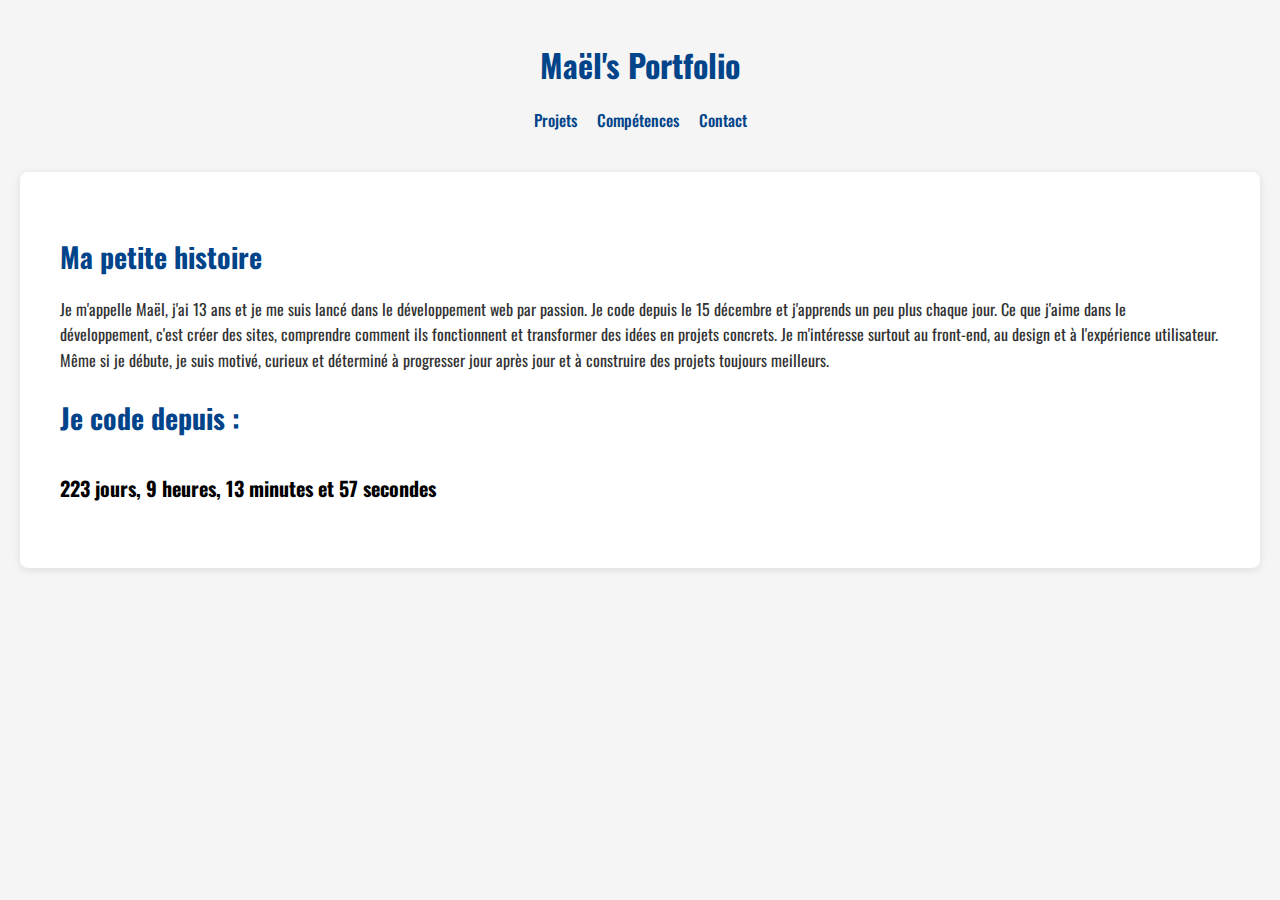
<file: index.html>
<!DOCTYPE html>
<html lang="fr">
<head>
<meta charset="UTF-8">
<meta name="viewport" content="width=device-width, initial-scale=1.0">
<title>Maël's Portfolio</title>
<link rel="icon" href="./public/projetswww.fr.png">
<link href="https://fonts.googleapis.com/css2?family=Oswald:wght@300;400;600&display=swap" rel="stylesheet">
<link rel="stylesheet" href="./css/style.css">
</head>
<body>
<header>
    <h1><a href="./index.html">Maël's Portfolio</a></h1>
    <nav>
        <ul>
            <li><a href="./projets.html">Projets</a></li>
            <li><a href="./competences.html">Compétences</a></li>
            <li><a href="./contact.html">Contact</a></li>
        </ul>
    </nav>
</header>

<main>
    <section>
        <h2>Ma petite histoire</h2>
        <p>Je m'appelle Maël, j'ai 13 ans et je me suis lancé dans le développement web par passion.
        Je code depuis le 15 décembre et j'apprends un peu plus chaque jour.
        Ce que j'aime dans le développement, c'est créer des sites, comprendre comment ils fonctionnent et transformer des idées en projets concrets.
        Je m'intéresse surtout au front-end, au design et à l'expérience utilisateur.
        Même si je débute, je suis motivé, curieux et déterminé à progresser jour après jour et à construire des projets toujours meilleurs.</p>

        <h2>Je code depuis :</h2>
        <h1><span id="counter"></span></h1>
    </section>
</main>

<script src="./js/main.js"></script>
</body>
</html>
</file>
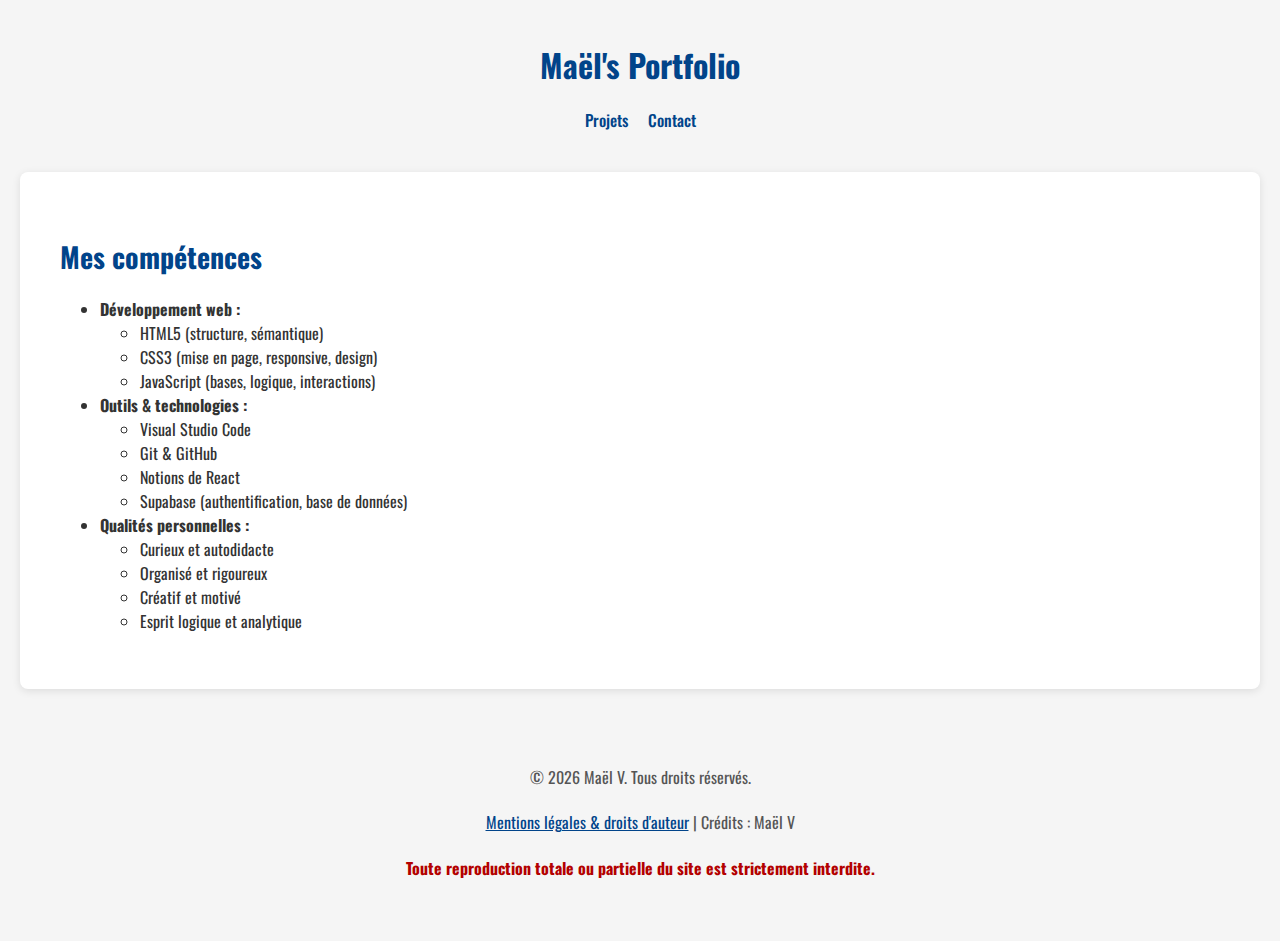
<file: competences.html>
<!DOCTYPE html>
<html lang="fr">
<head>
<meta charset="UTF-8">
<meta name="viewport" content="width=device-width, initial-scale=1.0">
<title>Compétences - Maël's Portfolio</title>
<link rel="icon" href="./images/l_pjwwwfr.png">
<link href="https://fonts.googleapis.com/css2?family=Oswald:wght@300;400;600&display=swap" rel="stylesheet">
<link rel="stylesheet" href="./css/style.css">
</head>
<body>
<header>
    <h1><a href="./index.html">Maël's Portfolio</a></h1>
    <nav>
        <ul>
            <li><a href="./projets.html">Projets</a></li>
            <li><a href="./contact.html">Contact</a></li>
        </ul>
    </nav>
</header>

<main>
<section>
    <h2>Mes compétences</h2>
    <ul>
        <li><strong>Développement web :</strong>
            <ul>
                <li>HTML5 (structure, sémantique)</li>
                <li>CSS3 (mise en page, responsive, design)</li>
                <li>JavaScript (bases, logique, interactions)</li>
            </ul>
        </li>
        <li><strong>Outils & technologies :</strong>
            <ul>
                <li>Visual Studio Code</li>
                <li>Git & GitHub</li>
                <li>Notions de React</li>
                <li>Supabase (authentification, base de données)</li>
            </ul>
        </li>
        <li><strong>Qualités personnelles :</strong>
            <ul>
                <li>Curieux et autodidacte</li>
                <li>Organisé et rigoureux</li>
                <li>Créatif et motivé</li>
                <li>Esprit logique et analytique</li>
            </ul>
        </li>
    </ul>
</section>
</main>
<footer style="text-align: center; padding: 20px; font-size: 14px; color: #555; background-color: #f5f5f5;">
    <p>&copy; 2026 Maël V. Tous droits réservés.</p>
    <p>
        <a href="legal.html" style="text-decoration: underline; color: #01448a;">Mentions légales & droits d'auteur</a> | 
        Crédits : Maël V
    </p>
    <p class="warning" style="color: #b30000; font-weight: bold; margin-top: 5px;">
        Toute reproduction totale ou partielle du site est strictement interdite.
    </p>
</footer>
</body>
</html>
</file>
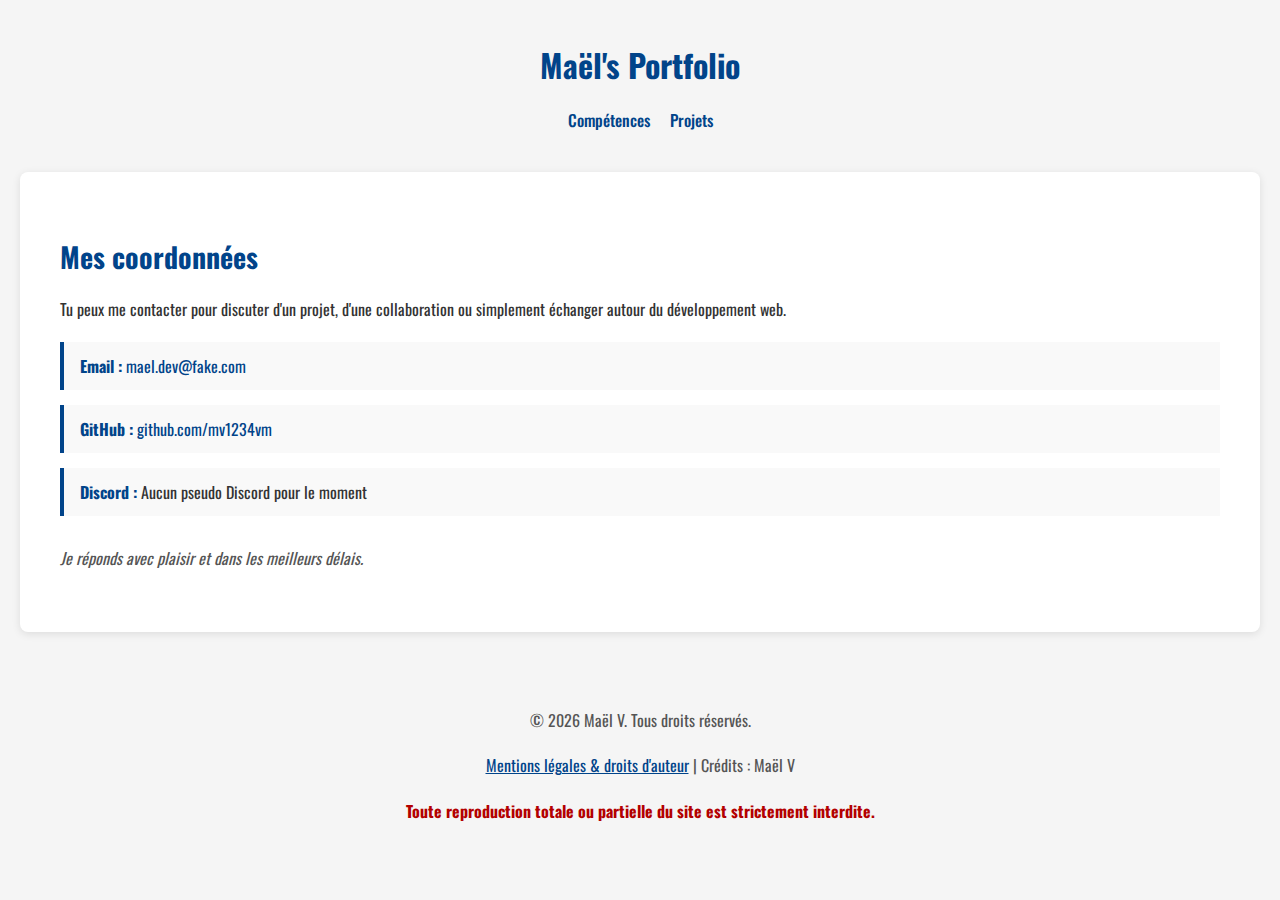
<file: contact.html>
<!DOCTYPE html>
<html lang="fr">
<head>
<meta charset="UTF-8">
<meta name="viewport" content="width=device-width, initial-scale=1.0">
<title>Contact - Maël's Portfolio</title>
<link rel="icon" href="./images/l_pjwwwfr.png">
<link href="https://fonts.googleapis.com/css2?family=Oswald:wght@300;400;600&display=swap" rel="stylesheet">
<link rel="stylesheet" href="./css/style.css">
</head>
<body>
<header>
    <h1><a href="./index.html">Maël's Portfolio</a></h1>
    <nav>
        <ul>
            <li><a href="./competences.html">Compétences</a></li>
            <li><a href="./projets.html">Projets</a></li>
        </ul>
    </nav>
</header>

<main>
<section>
    <h2>Mes coordonnées</h2>
    <p class="intro">Tu peux me contacter pour discuter d'un projet, d'une collaboration ou simplement échanger autour du développement web.</p>
    
    <div class="contact-item">
        <strong>Email :</strong> <a href="mailto:mael.dev@fake.com">mael.dev@fake.com</a>
    </div>
    
    <div class="contact-item">
        <strong>GitHub :</strong> <a href="https://github.com/mv1234vm" target="_blank">github.com/mv1234vm</a>
    </div>
    
    <div class="contact-item">
        <strong>Discord :</strong> Aucun pseudo Discord pour le moment
    </div>
    
    <p class="closing">Je réponds avec plaisir et dans les meilleurs délais.</p>
</section>
</main>
<footer style="text-align: center; padding: 20px; font-size: 14px; color: #555; background-color: #f5f5f5;">
    <p>&copy; 2026 Maël V. Tous droits réservés.</p>
    <p>
        <a href="legal.html" style="text-decoration: underline; color: #01448a;">Mentions légales & droits d'auteur</a> | 
        Crédits : Maël V
    </p>
    <p class="warning" style="color: #b30000; font-weight: bold; margin-top: 5px;">
        Toute reproduction totale ou partielle du site est strictement interdite.
    </p>
</footer>
</body>
</html>
</file>
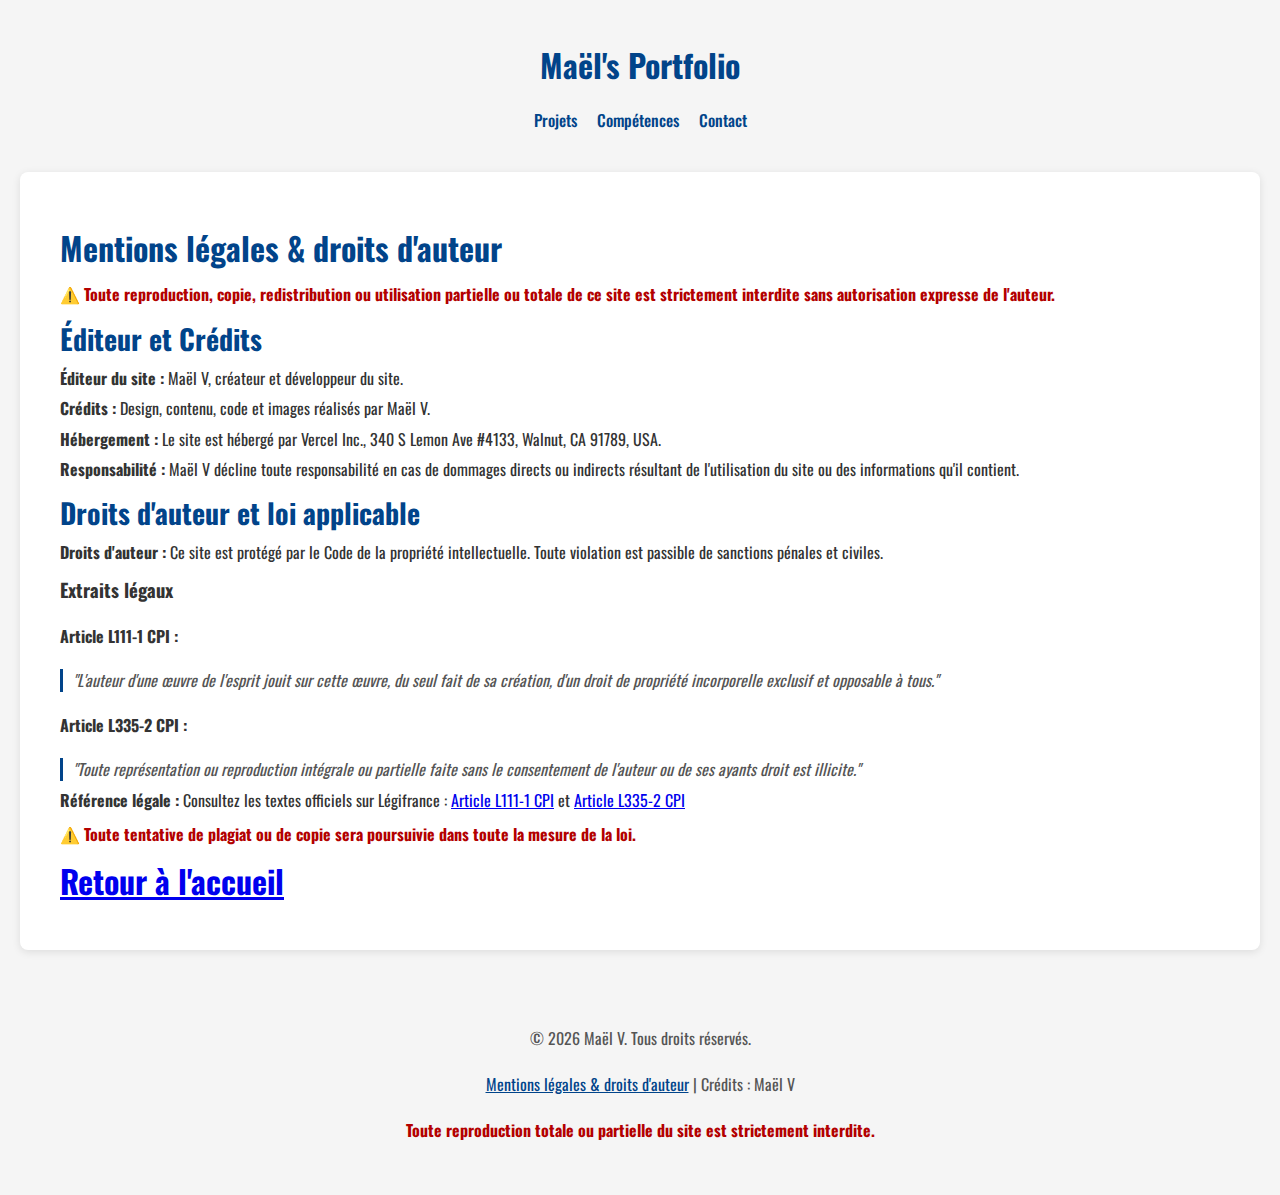
<file: legal.html>
<!DOCTYPE html>
<html lang="fr">
<head>
<meta charset="UTF-8">
<meta name="viewport" content="width=device-width, initial-scale=1.0">
<title>Mentions légales & droits d'auteur - Maël's Portfolio</title>
<link rel="icon" href="./images/l_pjwwwfr.png">
<link href="https://fonts.googleapis.com/css2?family=Oswald:wght@300;400;600&display=swap" rel="stylesheet">
<link rel="stylesheet" href="./css/style.css">
<style>
    main p {
        margin: 8px 0;
        line-height: 1.4;
    }
    main h1, main h2, main h3 {
        margin: 12px 0 6px 0;
    }
    blockquote {
        border-left: 3px solid #01448a;
        margin: 8px 0;
        padding-left: 10px;
        color: #555;
        font-style: italic;
        line-height: 1.4;
    }
    .warning {
        font-weight: bold;
        color: #b30000;
        margin: 12px 0;
    }
</style>
</head>
<body>
<header>
    <h1><a href="./index.html">Maël's Portfolio</a></h1>
    <nav>
        <ul>
            <li><a href="./projets.html">Projets</a></li>
            <li><a href="./competences.html">Compétences</a></li>
            <li><a href="./contact.html">Contact</a></li>
        </ul>
    </nav>
</header>

<main>
    <section>
        <h1>Mentions légales & droits d'auteur</h1>

        <p class="warning">⚠️ Toute reproduction, copie, redistribution ou utilisation partielle ou totale de ce site est strictement interdite sans autorisation expresse de l'auteur.</p>

        <h2>Éditeur et Crédits</h2>
        <p><strong>Éditeur du site :</strong> Maël V, créateur et développeur du site.</p>
        <p><strong>Crédits :</strong> Design, contenu, code et images réalisés par Maël V.</p>
        <p><strong>Hébergement :</strong> Le site est hébergé par Vercel Inc., 340 S Lemon Ave #4133, Walnut, CA 91789, USA.</p>
        <p><strong>Responsabilité :</strong> Maël V décline toute responsabilité en cas de dommages directs ou indirects résultant de l'utilisation du site ou des informations qu'il contient.</p>

        <h2>Droits d'auteur et loi applicable</h2>
        <p><strong>Droits d'auteur :</strong> Ce site est protégé par le Code de la propriété intellectuelle. Toute violation est passible de sanctions pénales et civiles.</p>

        <h3>Extraits légaux</h3>
        <h4>Article L111-1 CPI :</h4>
        <blockquote>
            "L'auteur d'une œuvre de l'esprit jouit sur cette œuvre, du seul fait de sa création, d'un droit de propriété incorporelle exclusif et opposable à tous."
        </blockquote>

        <h4>Article L335-2 CPI :</h4>
        <blockquote>
            "Toute représentation ou reproduction intégrale ou partielle faite sans le consentement de l'auteur ou de ses ayants droit est illicite."
        </blockquote>

        <p><strong>Référence légale :</strong> Consultez les textes officiels sur Légifrance : 
            <a href="https://www.legifrance.gouv.fr/codes/id/LEGIARTI000006278917/" target="_blank">Article L111-1 CPI</a> et 
            <a href="https://www.legifrance.gouv.fr/codes/id/LEGIARTI000006278909/" target="_blank">Article L335-2 CPI</a>
        </p>

        <p class="warning">⚠️ Toute tentative de plagiat ou de copie sera poursuivie dans toute la mesure de la loi.</p>

        <h1><a href="index.html">Retour à l'accueil</a></h1>
    </section>
</main>
<footer style="text-align: center; padding: 20px; font-size: 14px; color: #555; background-color: #f5f5f5;">
    <p>&copy; 2026 Maël V. Tous droits réservés.</p>
    <p>
        <a href="legal.html" style="text-decoration: underline; color: #01448a;">Mentions légales & droits d'auteur</a> | 
        Crédits : Maël V
    </p>
    <p class="warning" style="color: #b30000; font-weight: bold; margin-top: 5px;">
        Toute reproduction totale ou partielle du site est strictement interdite.
    </p>
</footer>
</body>
</html>
</file>
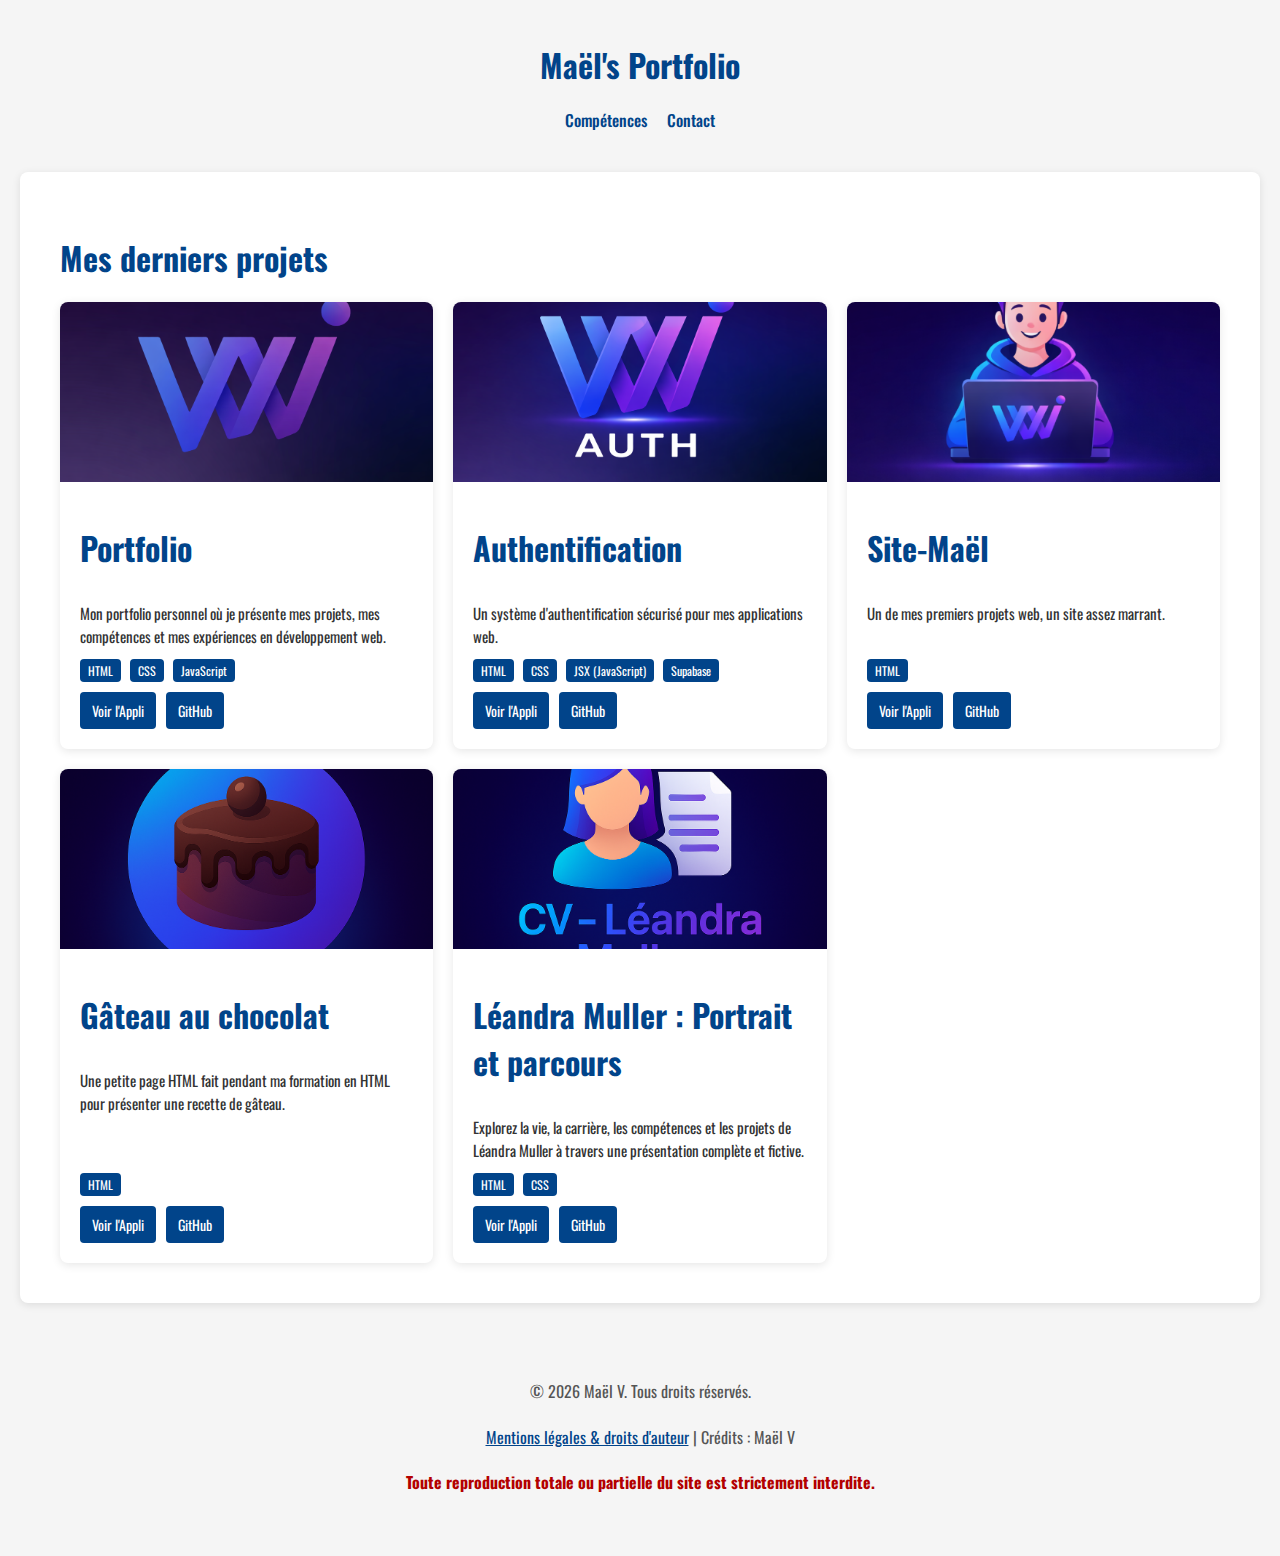
<file: projets.html>
<!DOCTYPE html>
<html lang="fr">
    <head>
        <meta charset="UTF-8">
        <meta name="viewport" content="width=device-width, initial-scale=1.0">
        <title>Projets - Maël's Portfolio</title>
        <link rel="icon" href="./images/l_pjwwwfr.png">
        <link href="https://fonts.googleapis.com/css2?family=Oswald:wght@300;400;600&display=swap" rel="stylesheet">
        <link rel="stylesheet" href="./css/style.css">
    </head>
    <body>
        <header>
            <h1 style="text-align: center;">
                <a href="./index.html" style="text-decoration: none; color: #01448a;">
                    Maël's Portfolio
                </a>
            </h1>
            <nav>
                <ul style="list-style: none; display: flex; justify-content: center; gap: 20px; padding: 0;">
                    <li><a href="./competences.html" style="text-decoration: none; color: #01448a;">Compétences</a></li>
                    <li><a href="./contact.html" style="text-decoration: none; color: #01448a;">Contact</a></li>
                </ul>
            </nav>
        </header>

        <main>
        <h1>Mes derniers projets</h1>
        <div class="projects-container">
            <!-- Projet 1 -->
            <div class="card">
                <img src="./images/l_pjwwwfr.png" alt="Logo portfolio">
                <div class="card-content">
                    <h1>Portfolio</h1>
                    <p>Mon portfolio personnel où je présente mes projets, mes compétences et mes expériences en développement web.</p>
                    <div class="tech">
                        <span class="badge">HTML</span>
                        <span class="badge">CSS</span>
                        <span class="badge">JavaScript</span>
                    </div>
                    <div class="card-links">
                        <a href="https://portfolio-pjwww.vercel.app/" target="_blank">Voir l'Appli</a>
                        <a href="https://github.com/mv1234vm/portfolio.git" target="_blank">GitHub</a>
                    </div>
                </div>
            </div>

            <!-- Projet 2 -->
            <div class="card">
                <img src="./images/auth_pjwwwfr.png" alt="Logo auth">
                <div class="card-content">
                    <h1>Authentification</h1>
                    <p>Un système d'authentification sécurisé pour mes applications web.</p>
                    <div class="tech">
                        <span class="badge">HTML</span>
                        <span class="badge">CSS</span>
                        <span class="badge">JSX (JavaScript)</span>
                        <span class="badge">Supabase</span>
                    </div>
                    <div class="card-links">
                        <a href="" target="_blank">Voir l'Appli</a>
                        <a href="https://github.com/mv1234vm/auth.git" target="_blank">GitHub</a>
                    </div>
                </div>
            </div>

            <!-- Projet 3 -->
            <div class="card">
                <img src="./images/sm_pjwwwfr.png" alt="Logo Site-Mael">
                <div class="card-content">
                    <h1>Site-Maël</h1>
                    <p>Un de mes premiers projets web, un site assez marrant.</p>
                    <div class="tech">
                        <span class="badge">HTML</span>
                    </div>
                    <div class="card-links">
                        <a href="https://sm-pjwww.vercel.app" target="_blank">Voir l'Appli</a>
                        <a href="https://github.com/mv1234vm/Site-Mael.git" target="_blank">GitHub</a>
                    </div>
                </div>
            </div>

            <!-- Projet 4 -->
            <div class="card">
                <img src="./images/rgac_pjwwwfr.png" alt="Logo recette gâteau au chocolat">
                <div class="card-content">
                <h1>Gâteau au chocolat</h1>
                <p>Une petite page HTML fait pendant ma formation en HTML pour présenter une recette de gâteau.</p>
                    <div class="tech">
                        <span class="badge">HTML</span>
                    </div>
                    <div class="card-links">
                        <a href="https://rgac-pjwww.vercel.app" target="_blank">Voir l'Appli</a>
                        <a href="https://github.com/mv1234vm/recette.git" target="_blank">GitHub</a>
                    </div>
                </div>
            </div>

            <div class="card">
                <img src="./images/lm_pjwwwfr.png" alt="Logo Léandra Muller">
                <div class="card-content">
                <h1>Léandra Muller : Portrait et parcours</h1>
                <p>Explorez la vie, la carrière, les compétences et les projets de Léandra Muller à travers une présentation complète et fictive.</p>
                    <div class="tech">
                        <span class="badge">HTML</span>
                        <span class="badge">CSS</span>
                    </div>
                    <div class="card-links">
                        <a href="https://pp-pjwww.vercel.app" target="_blank">Voir l'Appli</a>
                        <a href="https://github.com/mv1234vm/cv.git" target="_blank">GitHub</a>
                    </div>
                </div>
            </div>

            <!-- Ajoute d'autres projets ici -->
        </div>
    </main>
    <footer style="text-align: center; padding: 20px; font-size: 14px; color: #555; background-color: #f5f5f5;">
    <p>&copy; 2026 Maël V. Tous droits réservés.</p>
    <p>
        <a href="legal.html" style="text-decoration: underline; color: #01448a;">Mentions légales & droits d'auteur</a> | 
        Crédits : Maël V
    </p>
    <p class="warning" style="color: #b30000; font-weight: bold; margin-top: 5px;">
        Toute reproduction totale ou partielle du site est strictement interdite.
    </p>
</footer>
</body>
</html>
</file>
<file: css/style.css>
/* ============================= */
/* RESET / BODY */
/* ============================= */
body {
    font-family: 'Oswald', sans-serif;
    margin: 0;
    padding: 20px;
    background-color: #f5f5f5;
    color: #333;
}

/* ============================= */
/* HEADER / NAV */
/* ============================= */
header h1 {
    text-align: center;
    color: #01448a;
    margin-bottom: 20px;
}

header h1 a {
    text-decoration: none;
    color: #01448a;
}

nav ul {
    list-style: none;
    display: flex;
    justify-content: center;
    gap: 20px;
    padding: 0;
    margin-bottom: 40px;
}

nav a {
    text-decoration: none;
    color: #01448a;
    font-weight: 500;
}

nav a:hover {
    text-decoration: underline;
}

/* ============================= */
/* MAIN / SECTIONS */
/* ============================= */
main {
    max-width: 1200px;
    margin: 40px auto;
    background: white;
    padding: 40px;
    border-radius: 8px;
    box-shadow: 0 2px 8px rgba(0,0,0,0.1);
}

h1, h2 {
    color: #01448a;
}

h2 {
    font-size: 28px;
    margin-bottom: 20px;
}

p {
    font-size: 16px;
    line-height: 1.6;
    margin-bottom: 20px;
}

/* ============================= */
/* COMPTEUR */
/* ============================= */
#counter {
    font-weight: bold;
    color: #000;
    font-size: 20px;
    margin-top: 10px;
}

/* ============================= */
/* CARDS PROJETS */
/* ============================= */
.projects-container {
    display: grid;
    grid-template-columns: repeat(auto-fit, minmax(300px, 1fr));
    gap: 20px;
    margin-top: 20px;
}

.card {
    background: white;
    border-radius: 8px;
    overflow: hidden;
    box-shadow: 0 2px 10px rgba(0,0,0,0.1);
    display: flex;
    flex-direction: column;
    transition: transform 0.2s, box-shadow 0.2s;
}

.card:hover {
    transform: translateY(-5px);
    box-shadow: 0 6px 20px rgba(0,0,0,0.15);
}

.card img {
    width: 100%;
    height: 180px;
    object-fit: cover;
}

.card-content {
    padding: 20px;
    display: flex;
    flex-direction: column;
    flex: 1;
}

.card-content h2 {
    margin-top: 0;
    font-size: 20px;
    color: #01448a;
}

.card-content p {
    flex: 1;
    margin: 10px 0;
    font-size: 15px;
    line-height: 1.5;
}

.tech {
    margin-bottom: 10px;
}

.badge {
    display: inline-block;
    background-color: #01448a;
    color: white;
    padding: 3px 8px;
    border-radius: 4px;
    margin-right: 5px;
    font-size: 12px;
}

/* BOUTONS CARDS */
.card-links {
    display: flex;
    gap: 10px;
    margin-top: auto;
}

.card-links a {
    text-decoration: none;
    color: white;
    background-color: #01448a;
    padding: 8px 12px;
    border-radius: 4px;
    font-size: 14px;
    transition: background 0.2s;
}

.card-links a:hover {
    background-color: #007BFF;
}

/* ============================= */
/* CONTACT */
/* ============================= */
.contact-item {
    margin-bottom: 15px;
    padding: 12px;
    background: #f9f9f9;
    border-left: 4px solid #01448a;
    padding-left: 16px;
}

.contact-item strong {
    color: #01448a;
}

.contact-item a {
    color: #01448a;
    text-decoration: none;
}

.contact-item a:hover {
    text-decoration: underline;
}

.closing {
    margin-top: 30px;
    font-style: italic;
    color: #555555;
}
</file>
